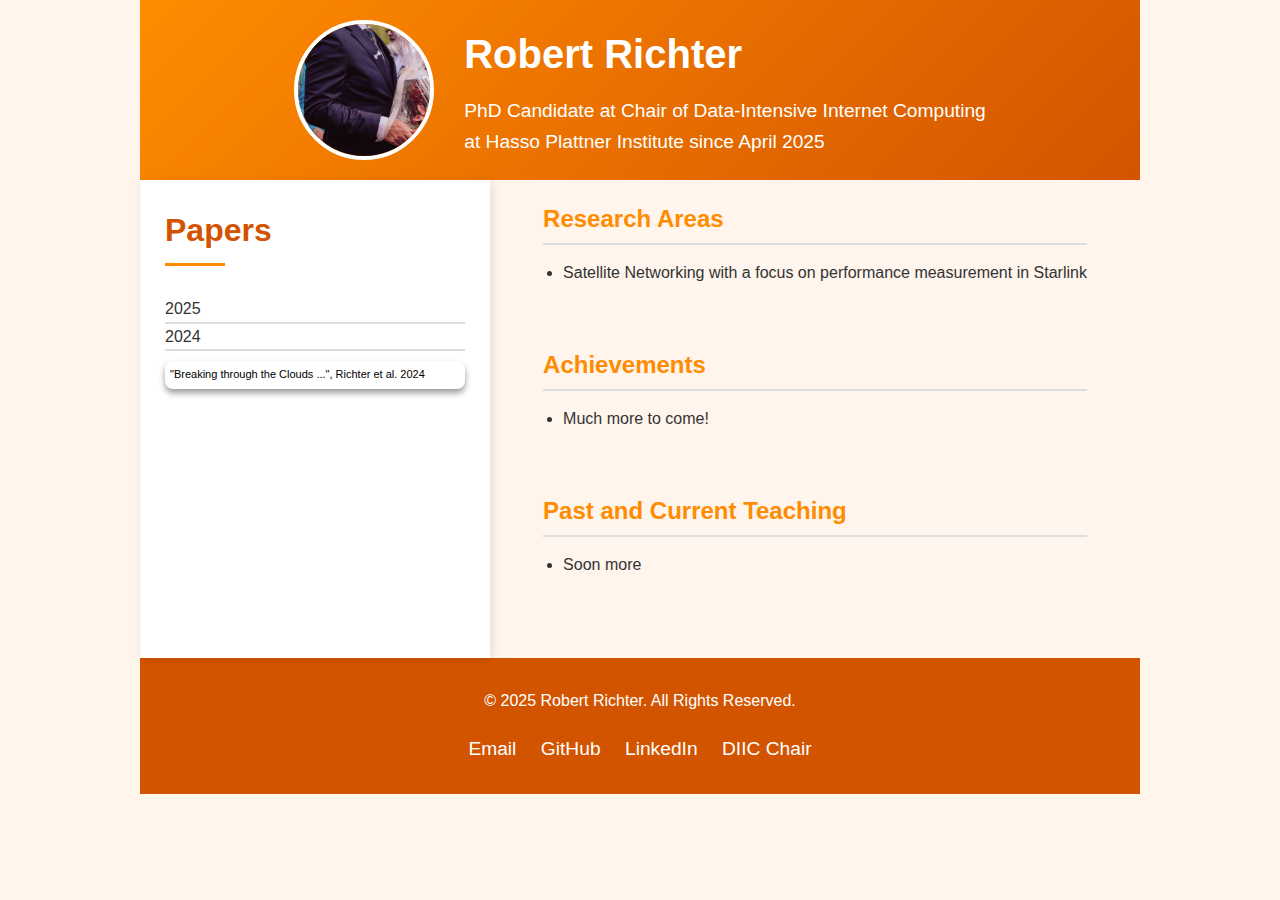
<file: index.html>
<!DOCTYPE html>
<html lang="en">
<head>
    <meta charset="UTF-8">
    <meta name="viewport" content="width=device-width, initial-scale=1.0">
    <title>Portfolio</title>
    <link rel="stylesheet" href="./index.css">
</head>
<body>
    <header>
        <div class="header-content">
            <img src="./profile-picture.jpeg" alt="Profile" class="profile-img">
            <div class="header-text">
                <h1>Robert Richter</h1>
                <p>PhD Candidate at Chair of Data-Intensive Internet Computing<br />at Hasso Plattner Institute since April 2025</p>
            </div>
        </div>
    </header>
    
    <main>
        <div class="research-container">
            <h2>Papers</h2>
            <div class="paper-year">2025</div>
            <div class="paper-year">2024</div>
            <ul class="papers-list">
                <li>"Breaking through the Clouds ...", Richter et al. 2024</li>
            </ul>
        </div>
        <div class="container">
            <section class="achievements">
                <h3 class="research-title">Research Areas</h3>
                <ul class="research-list">
                    <li>Satellite Networking with a focus on performance measurement in Starlink</li>
                </ul>
            </section>
            <section id="achievements">
                <h3 class="research-title">Achievements</h3>
                <div class="research-list">
                    <ul>
                        <li>Much more to come!</li>
                    </ul>
                </div>
            </section>
            <section class="achievements">
                <h3 class="research-title">Past and Current Teaching</h3>
                <ul class="research-list">
                    <li>Soon more</li>
                </ul>
            </section>
        </div>
    </main>
    <footer>
        <p>© 2025 Robert Richter. All Rights Reserved.</p>
        <div class="social-links">
            <a href="mailto:robert.richter@hpi.de" aria-label="Email">Email</a>
            <a href="https://github.com/judgeNotFound" aria-label="GitHub">GitHub</a>
            <a href="https://linkedin.com/in/robert-a-u-richter" aria-label="LinkedIn">LinkedIn</a>
            <a href="https://hpi.de/forschung/fachgebiete/data-intensive-internet-computing/" aria-label="DIIC">DIIC Chair</a>
        </div>
    </footer>
</body>
</html>
</file>
<file: index.css>
:root {
    --primary-color: #ff8c00; /* Orange */
    --secondary-color: #d35400; /* Darker orange for accents */
    --light-color: #fff5ec; /* Light orange tint for background */
    --dark-color: #333333;
}

* {
    margin: 0;
    padding: 0;
    box-sizing: border-box;
    font-family: 'Segoe UI', Tahoma, Geneva, Verdana, sans-serif;
}

body {
    line-height: 1.6;
    color: var(--dark-color);
    background-color: var(--light-color);
    max-width: 1000px;
    width: 100%;
    margin: auto;
}

header {
    background: linear-gradient(135deg, var(--primary-color), var(--secondary-color));
    color: white;
    text-align: center;
    padding: 20px 20px;
}

main {
    display: flex;
    flex-direction: row;
    flex-wrap: nowrap;
    margin: auto;
}

.header-content {
    display: flex;
    justify-content: center;
    align-items: center;
    max-width: 1200px;
    margin: 0 auto;
}

.profile-img {
    width: 140px;
    height: 140px;
    border-radius: 50%;
    border: 4px solid white;
    object-fit: cover;
    background-color: #ccc;
    margin-right: 30px;
}

.header-text {
    text-align: left;
}

.header-text h1 {
    font-size: 2.5rem;
    margin-bottom: 10px;
}

.header-text p {
    font-size: 1.2rem;
}

.container {
    max-width: 1200px;
    margin: 0 auto;
    padding: 20px 20px;
}

section {
    margin-bottom: 60px;
}

h2 {
    font-size: 2rem;
    margin-bottom: 30px;
    color: var(--secondary-color);
    position: relative;
    padding-bottom: 10px;
}

h2::after {
    content: '';
    position: absolute;
    left: 0;
    bottom: 0;
    height: 3px;
    width: 60px;
    background-color: var(--primary-color);
}

.about-content {
    display: flex;
    flex-wrap: wrap;
    gap: 40px;
    align-items: center;
}

.about-text {
    flex: 1;
    min-width: 300px;
}

.research, .achievements-list {
    background-color: white;
    border-radius: 8px;
    padding: 30px;
    box-shadow: 0 5px 15px rgba(0,0,0,0.1);
    margin-bottom: 40px;
}

.research h3, .achievements-list h3 {
    margin-bottom: 20px;
    color: var(--primary-color);
}


.research-container {
    max-width: 800px;
    background: white;
    padding: 25px;
    box-shadow: 2px 2px 10px rgba(0, 0, 0, 0.1);
}

.research-title {
    font-size: 24px;
    font-weight: bold;
    color: var(--primary-color);
    border-bottom: 2px solid #ddd;
    padding-bottom: 5px;
    margin-bottom: 15px;
}

.research-list {
    padding-left: 20px;
}

.research-list li {
    margin-bottom: 10px;
}

.papers-list {
    list-style: none;
    padding: 0;
    width: 300px;
}

.papers-list li {
    font-size: 11px;
    color: black;
    padding: 5px;
    margin: 10px 0;
    border-radius: 8px;
    box-shadow: 0 4px 6px rgba(0, 0, 0, 0.4);
    transition: transform 0.2s, box-shadow 0.2s;
}

.paper-year {
    border-bottom: 2px solid #ddd;
}

footer {
    background-color: var(--secondary-color);
    color: white;
    text-align: center;
    padding: 30px 20px;
}

.social-links {
    margin-top: 20px;
}

.social-links a {
    color: white;
    margin: 0 10px;
    font-size: 1.2rem;
    text-decoration: none;
}

@media (max-width: 768px) {
    .header-content {
        flex-direction: column;
        text-align: center;
    }
    
    .profile-img {
        margin-right: 0;
        margin-bottom: 20px;
    }
    
    .header-text {
        text-align: center;
    }
    
    .about-content {
        flex-direction: column;
        text-align: center;
    }
    
    h2::after {
        left: 50%;
        transform: translateX(-50%);
    }
}
</file>
